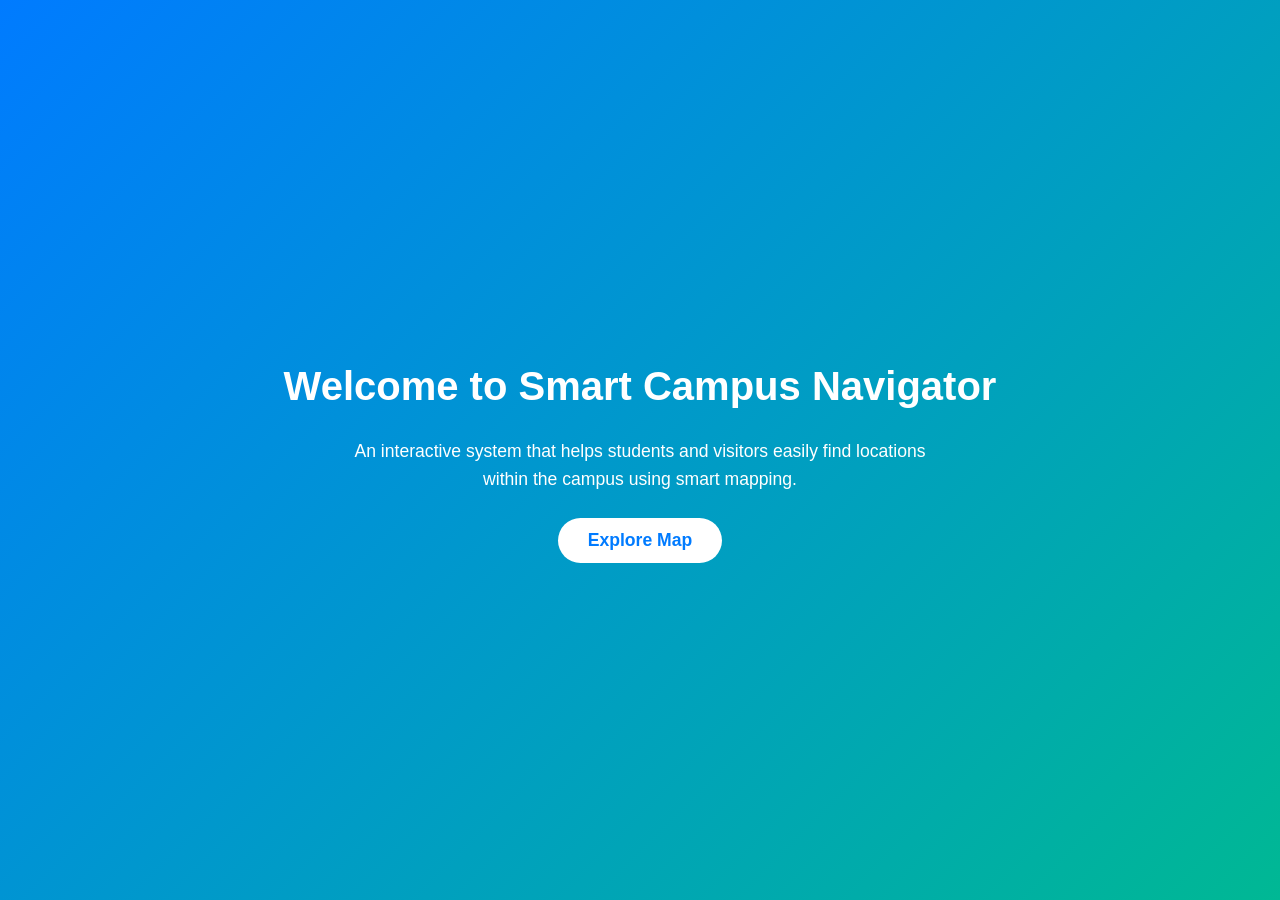
<file: index.html>
<!DOCTYPE html>
<html lang="en">
<head>
  <meta charset="UTF-8">
  <meta name="viewport" content="width=device-width, initial-scale=1.0">
  <title>Smart Campus Navigator</title>
  <link rel="stylesheet" href="style.css">
  <style>
    body {
      font-family: 'Poppins', sans-serif;
      margin: 0;
      background: linear-gradient(135deg, #007bff, #00b894);
      color: white;
      display: flex;
      flex-direction: column;
      align-items: center;
      justify-content: center;
      height: 100vh;
      text-align: center;
      overflow: hidden;
    }

    h1 {
      font-size: 2.5rem;
      margin-bottom: 10px;
    }
    

    p {
      font-size: 1.1rem;
      max-width: 600px;
      line-height: 1.6;
      margin-bottom: 25px;
    }

    .btn {
      background-color: white;
      color: #007bff;
      border: none;
      padding: 12px 30px;
      font-size: 1.1rem;
      font-weight: bold;
      border-radius: 30px;
      cursor: pointer;
      transition: 0.3s;
      text-decoration: none;
    }

    .btn:hover {
      background-color: #00b894;
      color: white;
    }

    .illustration {
      width: 300px;
      margin-bottom: 20px;
      border-radius: 20px;
      box-shadow: 0 6px 12px rgba(0,0,0,0.2);
    }

    footer {
      position: absolute;
      bottom: 15px;
      font-size: 0.9rem;
      opacity: 0.8;
    }
  </style>
</head>
<body>
  <h1>Welcome to Smart Campus Navigator</h1>
  <p>
    An interactive system that helps students and visitors easily find locations
    within the campus using smart mapping.
  </p>
  <a href="map.html" class="btn">Explore Map</a>

</body>
</html>
</file>
<file: style.css>
/* body { 
  font-family: 'Poppins', sans-serif;
  margin: 0;
  background: #f5f7fa;
  text-align: center;
}

h1 {
  margin-top: 15px;
  color: #333;
  font-size: 24px;
}

.form {
  margin: 15px;
  background: white;
  display: inline-block;
  padding: 15px 25px;
  border-radius: 12px;
  box-shadow: 0 4px 8px rgba(0,0,0,0.1);
}

#map {
  height: 80vh;
  width: 95%;
  border-radius: 12px;
  border: 2px solid black;
  margin: 10px auto;
}

select, button {
  padding: 10px 15px;
  margin: 5px;
  border-radius: 8px;
  border: 1px solid #ccc;
  font-size: 15px;
}

button {
  background-color: #4CAF50;
  color: white;
  cursor: pointer;
  transition: 0.3s;
}

button:hover {
  background-color: #45a049;
} */








/*===== Global =====*/
body { 
  font-family: 'Poppins', sans-serif;
  margin: 0;
  background: #f5f7fa;
  display: flex;
  flex-direction: column;
  align-items: center;
}

/*===== Header =====*/
header {
  background: linear-gradient(135deg, #007bff, #00b894);
  color: white;
  width: 100%;
  text-align: center;
  padding: 20px 0;
  box-shadow: 0 2px 6px rgba(0, 0, 0, 0.15);
}

header h1 {
  margin: 0;
  font-size: 26px;
}

.tagline {
  font-size: 14px;
  opacity: 0.9;
}

/* ===== Form Section ===== */
form-container {
  margin: 15px;
  background: white;
  padding: 15px 30px;
  border-radius: 12px;
  box-shadow: 0 4px 10px rgba(0,0,0,0.1);
  display: flex;
  justify-content: center;
}

label {
  font-weight: 600;
  margin-right: 8px;
}

select, button {
  padding: 10px 14px;
  margin: 5px;
  border-radius: 8px;
  border: 1px solid #ccc;
  font-size: 14px;
  outline: none;
  border: 1px solid black;
}

button {
  background-color: #00b894;
  color: white;
  border: none;
  font-weight: bold;
  cursor: pointer;
  transition: 0.3s;
}

button:hover {
  background-color: #019874;
}

#map {
  height: calc(100vh - 120px);
  width: 100%;
}
</file>
